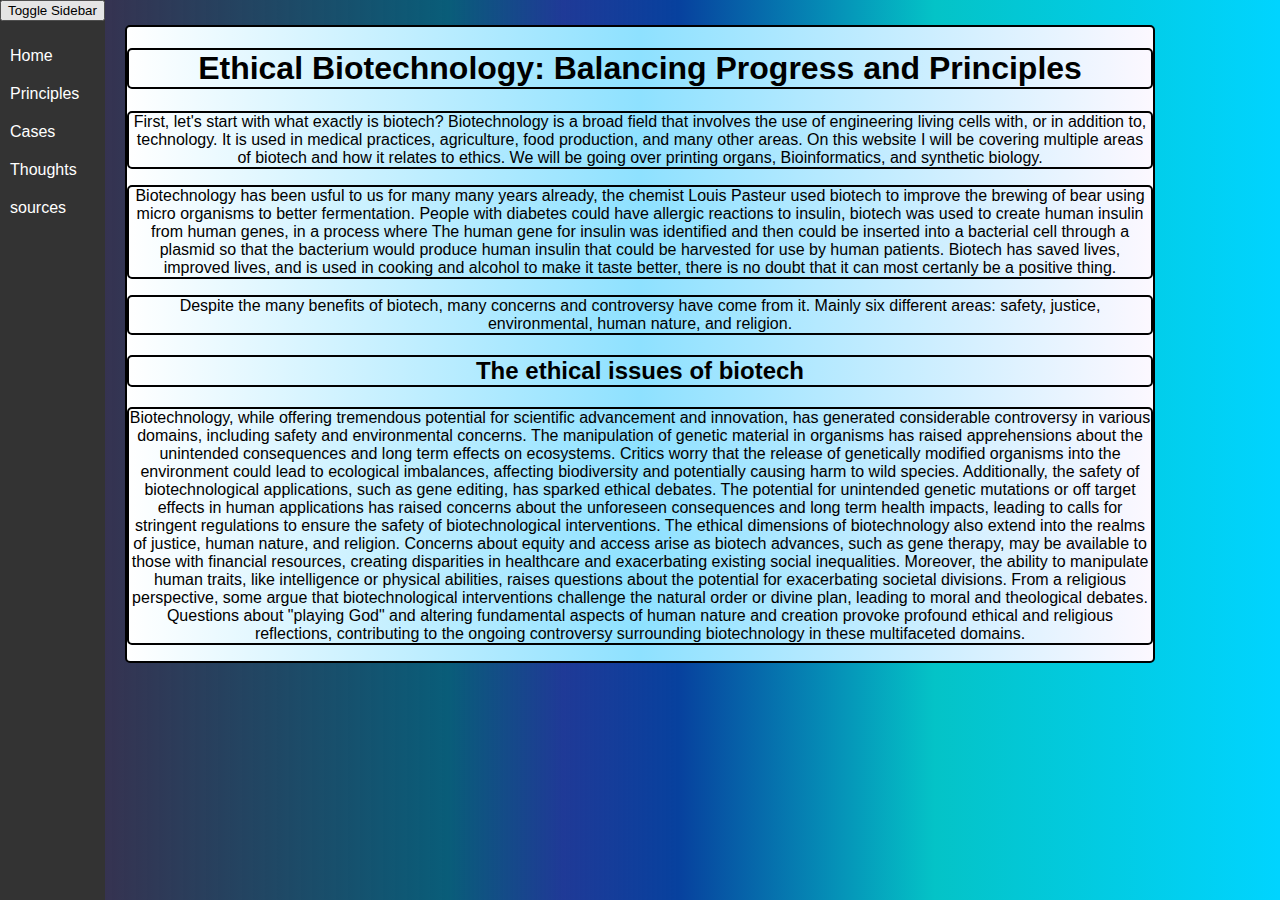
<file: index.html>
<!DOCTYPE html>
<html lang="en-US">
<meta charset="UTF-8">
<meta name="viewport" content="width=device-width, initial-scale=1.0">
<link rel="stylesheet" href="styles.css">


<head>
<title>Ethics of Biotechnology</title>
</head>
<div class="content">
<body>
<h1>Ethical Biotechnology: Balancing Progress and Principles</h1>


<p>First, let's start with what exactly is biotech? Biotechnology is a broad field that involves the use of 
    engineering living cells with, or in addition to, technology. It is used in medical practices, agriculture, 
    food production, and many other areas. On this website I will be covering multiple areas of biotech 
    and how it relates to ethics. We will be going over printing organs, Bioinformatics, 
    and synthetic biology.
</p>

<p>
    Biotechnology has been usful to us for many many years already, the chemist Louis Pasteur used biotech to 
    improve the brewing of bear using micro organisms to better fermentation. People with diabetes could have allergic 
    reactions to insulin, biotech was used to create human insulin from human genes, in a process where 
    The human gene for insulin was identified and then could be inserted into a bacterial cell through a plasmid so that 
    the bacterium would produce human insulin that could be harvested for use by human patients. Biotech has 
    saved lives, improved lives, and is used in cooking and alcohol to make it taste better, there is no doubt 
    that it can most certanly be a positive thing.
</p>

<p>
    Despite the many benefits of biotech, many concerns and controversy have come from it. Mainly six different
    areas: safety, justice, environmental, human nature, and religion. 
</p>




<div class="sidebar">
    <button id="toggleSidebar">Toggle Sidebar</button>
    <ul>
        <li><a href="index.html">Home</a></li>
        <li><a href="principles.html">Principles</a></li>
        <li><a href="cases.html">Cases</a></li>
        <li><a href="thoughts.html">Thoughts</a></li>
        <li><a href="sources.html">sources</a></li>
    </ul>
</div>

<!-- Main content or something-->

<h2>
    The ethical issues of biotech
</h2>

<p>
    Biotechnology, while offering tremendous potential for scientific advancement and innovation, has generated considerable 
    controversy in various domains, including safety and environmental concerns. The manipulation of genetic material in organisms
     has raised apprehensions about the unintended consequences and long term effects on ecosystems. Critics worry that the
      release of genetically modified organisms into the environment could lead to ecological imbalances, affecting biodiversity 
      and potentially causing harm to wild species. Additionally, the safety of biotechnological applications, such as gene
       editing, has sparked ethical debates. The potential for unintended genetic mutations or off target effects in human
        applications has raised concerns about the unforeseen consequences and long term health impacts, leading to calls
         for stringent regulations to ensure the safety of biotechnological interventions.

The ethical dimensions of biotechnology also extend into the realms of justice, human nature, and religion. Concerns about equity
 and access arise as biotech advances, such as gene therapy, may be available to those with financial resources, creating 
 disparities in healthcare and exacerbating existing social inequalities. Moreover, the ability to manipulate human traits, like
  intelligence or physical abilities, raises questions about the potential for exacerbating societal divisions. From a
   religious perspective, some argue that biotechnological interventions challenge the natural order or divine plan, leading 
   to moral and theological debates. Questions about "playing God" and altering fundamental aspects of human nature and creation 
   provoke profound ethical and religious reflections, contributing to the ongoing controversy surrounding biotechnology in these
    multifaceted domains.
</p>



<!-- sources
https://www.encyclopedia.com/science/encyclopedias-almanacs-transcripts-and-maps/biotech-ethics
https://www.ncbi.nlm.nih.gov/pmc/articles/PMC3570985/
-->


</div>
<script src="script.js"></script>



</body>
</html>

<!-- Website Making Notes
h1-h6
p

<a href="link.com">Meow meow text</a>
<p><a href="meow.com">text text</a></p>
<button onclick="link">text trext meow</button>

<link rel="stylesheet" href="css_file.css">

<img src="image_name.png">
<img src="img_stuff" width="500" height="600">
<img src="img" alt="cat meowing"> adds text to image

<b> - Bold text
<strong> - Important text
<i> - Italic text
<em> - Emphasized text
<mark> - Marked text
<small> - Smaller text
<del> - Deleted text
<ins> - Inserted text
<sub> - Subscript text
<sup> - Superscript text


-->
</file>
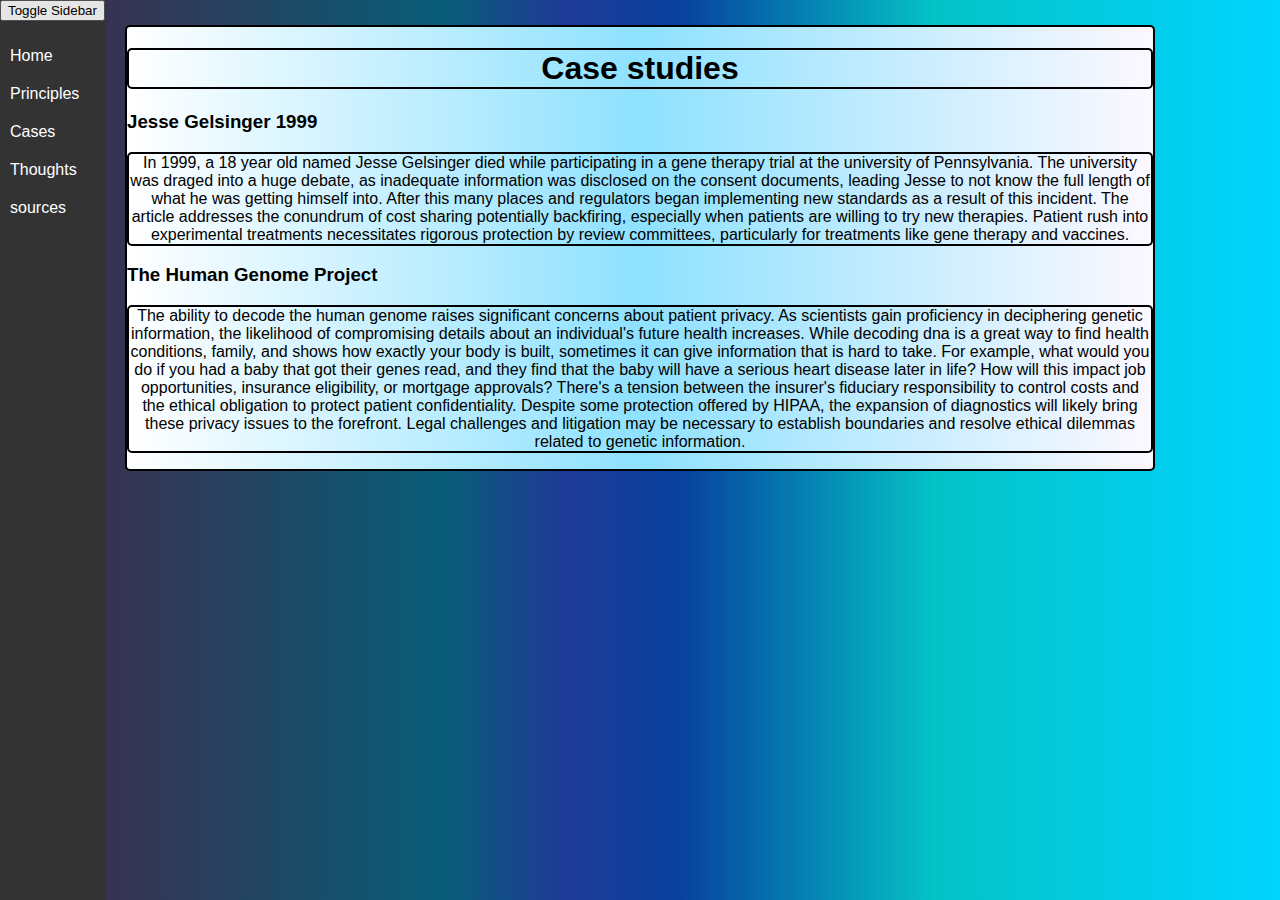
<file: cases.html>
<!DOCTYPE html>
<html lang="en-US">
<meta charset="UTF-8">
<meta name="viewport" content="width=device-width, initial-scale=1.0">
<link rel="stylesheet" href="styles.css">



<head>
    <title>Biotechnology case studys</title>
    </head>
    <div class="content">
<h1>
Case studies
</h1>

<h3>Jesse Gelsinger 1999</h3>

<p>
    In 1999, a 18 year old named Jesse Gelsinger died while participating in a gene therapy trial at the university
    of Pennsylvania. The university was draged into a huge debate, as inadequate information was disclosed on the consent 
    documents, leading Jesse to not know the full length of what he was getting himself into. After this many places and 
    regulators began implementing new standards as a result of this incident. The article addresses the conundrum of cost
     sharing potentially backfiring, especially when patients are willing to try new therapies. Patient rush into experimental
      treatments necessitates rigorous protection by review committees, particularly for treatments like gene therapy
       and vaccines.
</p>

<h3>
    The Human Genome Project
</h3>

<p>
    The ability to decode the human genome raises significant concerns about patient privacy. As scientists gain proficiency
    in deciphering genetic information, the likelihood of compromising details about an individual's future health increases.
    While decoding dna is a great way to find health conditions, family, and shows how exactly your body is built, sometimes it can 
    give information that is hard to take. For example, what would you do if you had a baby that got their genes read, and they find
    that the baby will have a serious heart disease later in life? How will this impact job opportunities, insurance eligibility,
    or mortgage approvals? There's a tension between the insurer's fiduciary responsibility to control costs and the ethical
    obligation to protect patient confidentiality. Despite some protection offered by HIPAA, the expansion of diagnostics 
    will likely bring these privacy issues to the forefront. Legal challenges and litigation may be necessary to establish 
    boundaries and resolve ethical dilemmas related to genetic information.
</p>


</div>

<div class="sidebar">
    <button id="toggleSidebar">Toggle Sidebar</button>
    <ul>
        <li><a href="index.html">Home</a></li>
        <li><a href="principles.html">Principles</a></li>
        <li><a href="cases.html">Cases</a></li>
        <li><a href="thoughts.html">Thoughts</a></li>
        <li><a href="sources.html">sources</a></li>
    </ul>
</div>
<script src="script.js"></script>
</html>
</file>
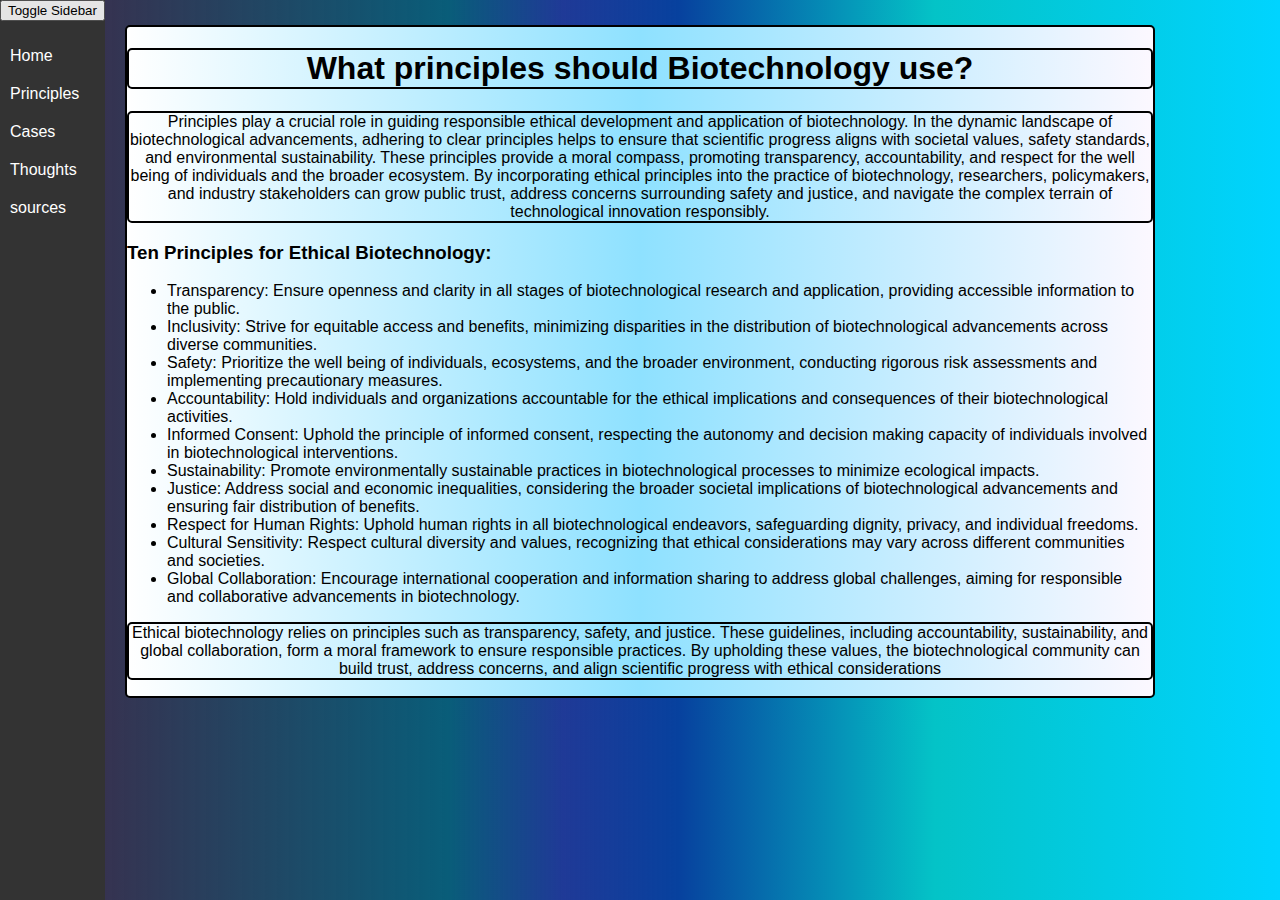
<file: principles.html>
<!DOCTYPE html>
<html lang="en-US">
<meta charset="UTF-8">
<meta name="viewport" content="width=device-width, initial-scale=1.0">
<link rel="stylesheet" href="styles.css">
<div class="content">
<head>
    <title>Principles of Biotechnology</title>
    </head>


<h1>What principles should Biotechnology use?</h1>

<p>
    Principles play a crucial role in guiding responsible ethical development and application of biotechnology.
     In the dynamic landscape of biotechnological advancements, adhering to clear principles helps to ensure that
      scientific progress aligns with societal values, safety standards, and environmental sustainability. These principles
       provide a moral compass, promoting transparency, accountability, and respect for the well being of individuals and
        the broader ecosystem. By incorporating ethical principles into the practice of biotechnology, researchers,
         policymakers, and industry stakeholders can grow public trust, address concerns surrounding safety and justice,
          and navigate the complex terrain of technological innovation responsibly.
</p>

<h3>
    Ten Principles for Ethical Biotechnology:
</h3>

<ul>
    <li>Transparency: Ensure openness and clarity in all stages of biotechnological research and application, providing accessible information to the public.</li>
    <li>Inclusivity: Strive for equitable access and benefits, minimizing disparities in the distribution of biotechnological advancements across diverse communities.</li>
    <li>Safety: Prioritize the well being of individuals, ecosystems, and the broader environment, conducting rigorous risk assessments and implementing precautionary measures.</li>
    <li>Accountability: Hold individuals and organizations accountable for the ethical implications and consequences of their biotechnological activities.</li>
    <li>Informed Consent: Uphold the principle of informed consent, respecting the autonomy and decision making capacity of individuals involved in biotechnological interventions.</li>
    <li>Sustainability: Promote environmentally sustainable practices in biotechnological processes to minimize ecological impacts.</li>
    <li>Justice: Address social and economic inequalities, considering the broader societal implications of biotechnological advancements and ensuring fair distribution of benefits.</li>
    <li>Respect for Human Rights: Uphold human rights in all biotechnological endeavors, safeguarding dignity, privacy, and individual freedoms.</li>
    <li>Cultural Sensitivity: Respect cultural diversity and values, recognizing that ethical considerations may vary across different communities and societies.</li>
    <li>Global Collaboration: Encourage international cooperation and information sharing to address global challenges, aiming for responsible and collaborative advancements in biotechnology.</li>
</ul>


<p>Ethical biotechnology relies on principles such as transparency, safety, and justice. These guidelines, including
     accountability, sustainability, and global collaboration, form a moral framework to ensure responsible practices.
      By upholding these values, the biotechnological community can build trust, address concerns, and align scientific
       progress with ethical considerations</p>



</div>


<div class="sidebar">
    <button id="toggleSidebar">Toggle Sidebar</button>
    <ul>
        <li><a href="index.html">Home</a></li>
        <li><a href="principles.html">Principles</a></li>
        <li><a href="cases.html">Cases</a></li>
        <li><a href="thoughts.html">Thoughts</a></li>
        <li><a href="sources.html">sources</a></li>
    </ul>
</div>
<script src="script.js"></script>
</html>
</file>
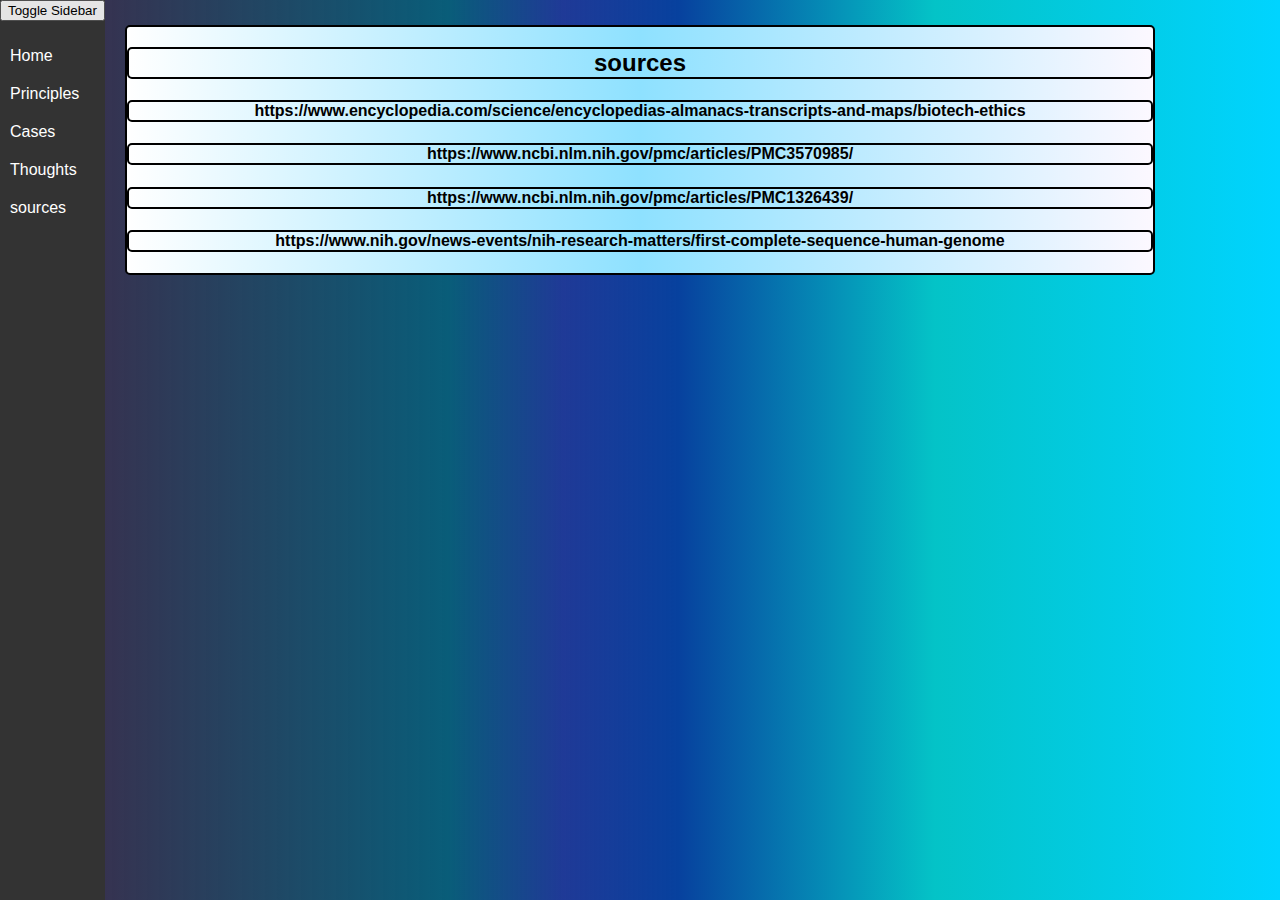
<file: sources.html>
<!DOCTYPE html>
<html lang="en-US">
<meta charset="UTF-8">
<meta name="viewport" content="width=device-width, initial-scale=1.0">
<link rel="stylesheet" href="styles.css">
<div class="content">
<h2>sources</h2>

<h4>https://www.encyclopedia.com/science/encyclopedias-almanacs-transcripts-and-maps/biotech-ethics</h4>

    <h4>https://www.ncbi.nlm.nih.gov/pmc/articles/PMC3570985/</h4>

    <h4>https://www.ncbi.nlm.nih.gov/pmc/articles/PMC1326439/</h4>

    <h4>https://www.nih.gov/news-events/nih-research-matters/first-complete-sequence-human-genome</h4>



<div class="sidebar">
    <button id="toggleSidebar">Toggle Sidebar</button>
    <ul>
        <li><a href="index.html">Home</a></li>
        <li><a href="principles.html">Principles</a></li>
        <li><a href="cases.html">Cases</a></li>
        <li><a href="thoughts.html">Thoughts</a></li>
        <li><a href="sources.html">sources</a></li>
    </ul>
</div>
<script src="script.js"></script>
</div>
</html>
</file>
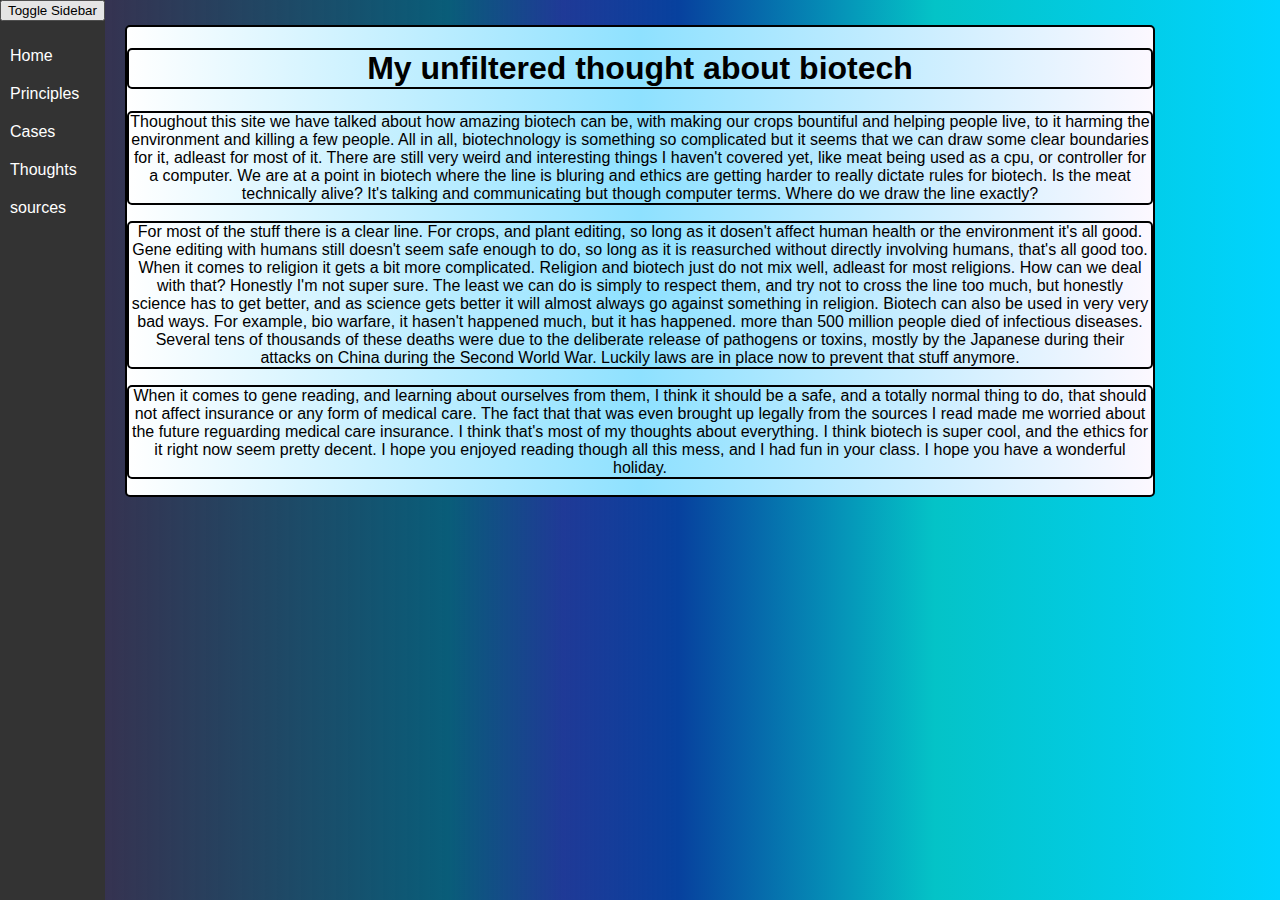
<file: thoughts.html>
<!DOCTYPE html>
<html lang="en-US">
<meta charset="UTF-8">
<meta name="viewport" content="width=device-width, initial-scale=1.0">
<link rel="stylesheet" href="styles.css">

<div class="content">

<h1>My unfiltered thought about biotech</h1>

<p>
    Thoughout this site we have talked about how amazing biotech can be, with making our crops bountiful and helping people live,
    to it harming the environment and killing a few people. All in all, biotechnology is something so complicated
    but it seems that we can draw some clear boundaries for it, adleast for most of it. There are still very weird and
    interesting things I haven't covered yet, like meat being used as a cpu, or controller for a computer. We are at a point
    in biotech where the line is bluring and ethics are getting harder to really dictate rules for biotech. Is the meat technically 
    alive? It's talking and communicating but though computer terms. Where do we draw the line exactly?
</p>

<p>
    For most of the stuff there is a clear line. For crops, and plant editing, so long as it dosen't affect human health or
    the environment it's all good. Gene editing with humans still doesn't seem safe enough to do, so long as it is reasurched
    without directly involving humans, that's all good too. When it comes to religion it gets a bit more complicated. Religion 
    and biotech just do not mix well, adleast for most religions. How can we deal with that? Honestly I'm not super sure. The least 
    we can do is simply to respect them, and try not to cross the line too much, but honestly science has to get better, and 
    as science gets better it will almost always go against something in religion. Biotech can also be used in very very bad ways.
    For example, bio warfare, it hasen't happened much, but it has happened. more than 500 million people died of infectious
    diseases. Several tens of thousands of these deaths were due to the deliberate release of pathogens or toxins, mostly by
    the Japanese during their attacks on China during the Second World War. Luckily laws are in place now to prevent that stuff
    anymore. 
</p>

<p>
    When it comes to gene reading, and learning about ourselves from them, I think it should be a safe, and a totally normal
    thing to do, that should not affect insurance or any form of medical care. The fact that that was even brought up legally
    from the sources I read made me worried about the future reguarding medical care insurance. I think that's most of my thoughts 
    about everything. I think biotech is super cool, and the ethics for it right now seem pretty decent. I hope you enjoyed
    reading though all this mess, and I had fun in your class. I hope you have a wonderful holiday.
</p>






</div>
<div class="sidebar">
    <button id="toggleSidebar">Toggle Sidebar</button>
    <ul>
        <li><a href="index.html">Home</a></li>
        <li><a href="principles.html">Principles</a></li>
        <li><a href="cases.html">Cases</a></li>
        <li><a href="thoughts.html">Thoughts</a></li>
        <li><a href="sources.html">sources</a></li>
    </ul>
</div>
<script src="script.js"></script>
</html>
</file>
<file: styles.css>
body {
    margin: 0;
    padding: 0;
    font-family: Arial, sans-serif;
    border: 2px solid black;
    border-radius: 5px;
    background: rgb(255,254,255);
    background: linear-gradient(90deg, rgba(255,255,255,1) 0%, rgba(142,225,255,1) 50%, rgba(252,248,255,1) 100%);
}

html {
    padding: 25px 125px 25px;



    background: rgb(34,0,36);
    background: linear-gradient(90deg, rgba(34,0,36,0.8495793387716877) 0%, rgba(9,93,121,1) 35%, rgba(8,37,140,0.9063616731565457) 44%, rgba(7,65,158,1) 53%, rgba(4,195,199,1) 73%, rgba(0,212,255,1) 100%);
}



h1 {
    text-align: center;
    border: 2px solid black;
    border-radius: 5px;
    background: rgb(255,255,255);
    background: linear-gradient(90deg, rgba(255,255,255,1) 0%, rgba(142,225,255,1) 50%, rgba(252,248,255,1) 100%);
}

h2 {
    text-align: center;
    border: 2px solid black;
    border-radius: 5px;
    background: rgb(255,255,255);
    background: linear-gradient(90deg, rgba(255,255,255,1) 0%, rgba(142,225,255,1) 50%, rgba(252,248,255,1) 100%);
}

h4 {
    text-align: center;
    border: 2px solid black;
    border-radius: 5px;
    background: rgb(255,255,255);
    background: linear-gradient(90deg, rgba(255,255,255,1) 0%, rgba(142,225,255,1) 50%, rgba(252,248,255,1) 100%);
}

p {
    text-align: center;
    border: 2px solid black;
    border-radius: 5px;
    background: rgb(255,255,255);
    background: linear-gradient(90deg, rgba(255,255,255,1) 0%, rgba(142,225,255,1) 50%, rgba(252,248,255,1) 100%);
}

.sidebar {
    width: 10;
    height: 100%;
    position: fixed;
    top: 0;
    left: 0;
    background-color: #333;
    overflow-x: hidden;
    transition: 0.5s;
}

.sidebar ul {
    list-style: none;
    padding: 0;
}

.sidebar li {
    padding: 10px;
}

.sidebar a {
    text-decoration: none;
    color: #fff;
    display: block;
    transition: 0.3s;
}

.sidebar a:hover {
    color: #ff9900;
}

.content {
    margin-left: 0;
    transition: margin-left 0.5s;
}
</file>
